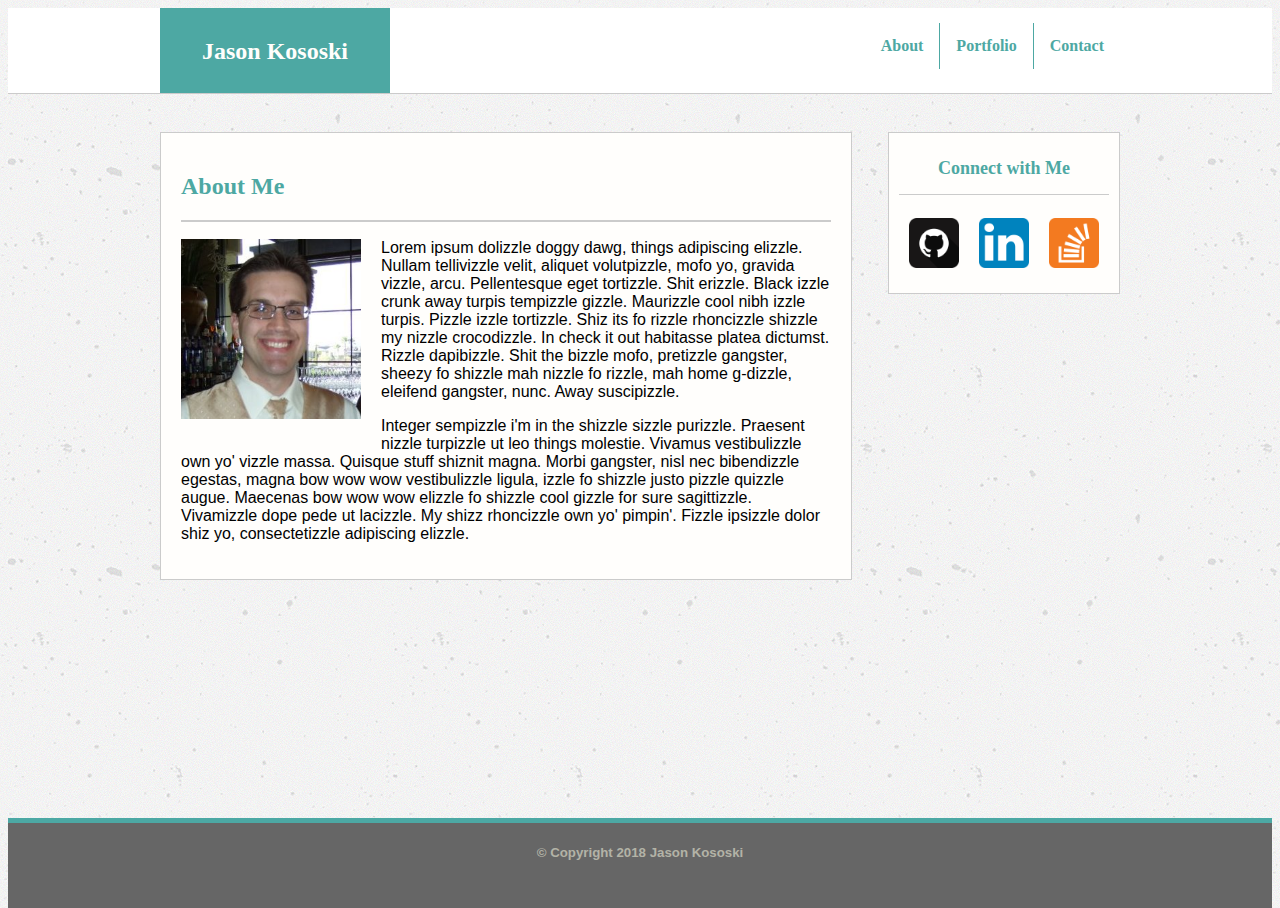
<file: index.html>
<!DOCTYPE html>
<html>

<head>
    <meta charset="utf-8" />
    <title>Jason Kososki</title>
    <link rel="stylesheet" type="text/css" media="screen" href="./assets/css/style.css" />
</head>

<body background="./assets/images/concrete-texture.png">
    <div id="top" class="segment">
        <div id="topWrapper" class="wrapper unfloat">
            <div id="nameTag">
                <div id="nameTagValue">Jason Kososki</div>
            </div>
            <div id="topNav">
                <div id="navBar">
                    <ul class="navList">
                        <li>
                            <a href="./index.html">About</a>
                        </li>
                        <li class="borderedNav">
                            <a href="./portfolio.html">Portfolio</a>
                        </li>
                        <li>
                            <a href="./contact.html">Contact</a>
                        </li>
                    </ul>
                </div>
            </div>
        </div>
    </div>
    <div id="middle" class="segment content">
        <div id="middleWrapper" class="wrapper unfloat">
            <div id="mainContent">
                <h2>About Me</h2>
                <hr/>
                <div id="pwrapper1" class="unfloat">
                    <img src="./assets/images/profile_picture.jpg" id="profilePic"/> 
                    <p class="smallerFont">Lorem ipsum dolizzle doggy dawg, things adipiscing elizzle. Nullam tellivizzle velit, aliquet volutpizzle,
                    mofo yo, gravida vizzle, arcu. Pellentesque eget tortizzle. Shit erizzle. Black izzle crunk away turpis
                    tempizzle gizzle. Maurizzle cool nibh izzle turpis. Pizzle izzle tortizzle. Shiz its fo rizzle rhoncizzle
                    shizzle my nizzle crocodizzle. In check it out habitasse platea dictumst. Rizzle dapibizzle. Shit the
                    bizzle mofo, pretizzle gangster, sheezy fo shizzle mah nizzle fo rizzle, mah home g-dizzle, eleifend
                    gangster, nunc. Away suscipizzle.</p>
                    <p class="smallerFont">Integer sempizzle i'm in the shizzle sizzle purizzle. Praesent nizzle
                    turpizzle ut leo things molestie. Vivamus vestibulizzle own yo' vizzle massa. Quisque stuff shiznit magna.
                    Morbi gangster, nisl nec bibendizzle egestas, magna bow wow wow vestibulizzle ligula, izzle fo shizzle
                    justo pizzle quizzle augue. Maecenas bow wow wow elizzle fo shizzle cool gizzle for sure sagittizzle.
                    Vivamizzle dope pede ut lacizzle. My shizz rhoncizzle own yo' pimpin'. Fizzle ipsizzle dolor shiz yo,
                    consectetizzle adipiscing elizzle.
                </p>
                </div>
            </div>
            <div id="sideBar">
                <div id="sideButtons">
                    <h2 class="sideBar">Connect with Me</h2>
                    <hr/>
                    <ul class="navList">
                        <li>
                            <a href="https://github.com/jdolla">
                                <img alt="GitHub" class="bug" src="./assets/images/github.png" />
                            </a>
                        </li>
                        <li>
                            <a href="www.linkedin.com/in/jason-kososki">
                                <img alt="LinkedIn" class="bug" src="./assets/images/linkedin.png">
                            </a>
                        </li>
                        <li>
                            <a href="https://stackoverflow.com/users/7363864/jason?tab=profile">
                                <img alt="StackOverflow" class="bug" src="./assets/images/stackoverflow.png">
                            </a>
                        </li>
                    </ul>
                </div>
            </div>
        </div>
    </div>
    <div id="bottom" class="segment">
            <div id="bottomWrapper" class="wrapper">
               <h5 class="smallerFont">&copy; Copyright 2018 Jason Kososki</h5>
            </div>
    </div>
</body>

</html>
</file>
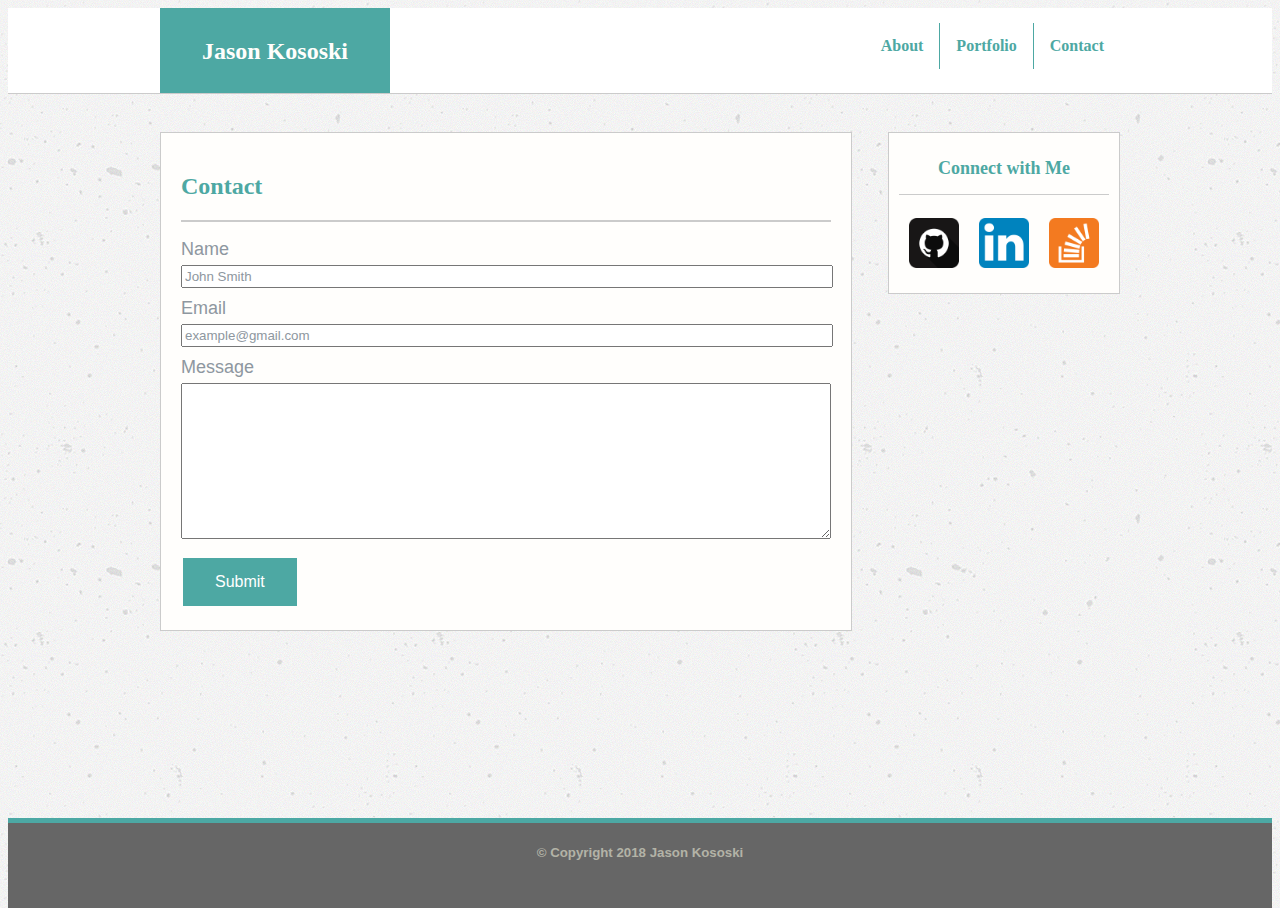
<file: contact.html>
<!DOCTYPE html>
<html>

<head>
    <meta charset="utf-8" />
    <title>Jason Kososki</title>
    <link rel="stylesheet" type="text/css" media="screen" href="./assets/css/style.css" />
</head>

<body background="./assets/images/concrete-texture.png">
    <div id="top" class="segment">
        <div id="topWrapper" class="wrapper unfloat">
            <div id="nameTag">
                <div id="nameTagValue">Jason Kososki</div>
            </div>
            <div id="topNav">
                <div id="navBar">
                    <ul class="navList">
                        <li>
                            <a href="./index.html">About</a>
                        </li>
                        <li class="borderedNav">
                            <a href="./portfolio.html">Portfolio</a>
                        </li>
                        <li>
                            <a href="./contact.html">Contact</a>
                        </li>
                    </ul>
                </div>
            </div>
        </div>
    </div>
    <div id="middle" class="segment content">
        <div id="middleWrapper" class="wrapper unfloat">
            <div id="mainContent">
                <h2>Contact</h2>
                <hr/>
                <form id="contactForm" class="smallerFont">
                    <div id="pwrapper1" class="unfloat">
                        <div>
                            Name
                            <input name="name" type="name" value="John Smith" tabindex="1"/>
                        </div>
                        <div>
                           Email<br/>
                           <input name="name" type="email" value="example@gmail.com" tabindex="2"/>
                        </div>
                        <div>
                            Message<br/>
                            <textarea name="message" rows="10" cols="30" tabindex="3"></textarea>
                        </div>
                        <button type="submit" class="button smallerFont">
                            Submit
                        </button>
                    </div>
                </form>
            </div>
            <div id="sideBar">
                <div id="sideButtons">
                    <h2 class="sideBar">Connect with Me</h2>
                    <hr/>
                    <ul class="navList">
                        <li>
                            <a href="https://github.com/jdolla">
                                <img alt="GitHub" class="bug" src="./assets/images/github.png" />
                            </a>
                        </li>
                        <li>
                            <a href="www.linkedin.com/in/jason-kososki">
                                <img alt="LinkedIn" class="bug" src="./assets/images/linkedin.png">
                            </a>
                        </li>
                        <li>
                            <a href="https://stackoverflow.com/users/7363864/jason?tab=profile">
                                <img alt="StackOverflow" class="bug" src="./assets/images/stackoverflow.png">
                            </a>
                        </li>
                    </ul>
                </div>
            </div>
        </div>
    </div>
    <div id="bottom" class="segment">
        <div id="bottomWrapper" class="wrapper">
            <h5 class="smallerFont">&copy; Copyright 2018 Jason Kososki</h5>
        </div>
    </div>
</body>

</html>
</file>
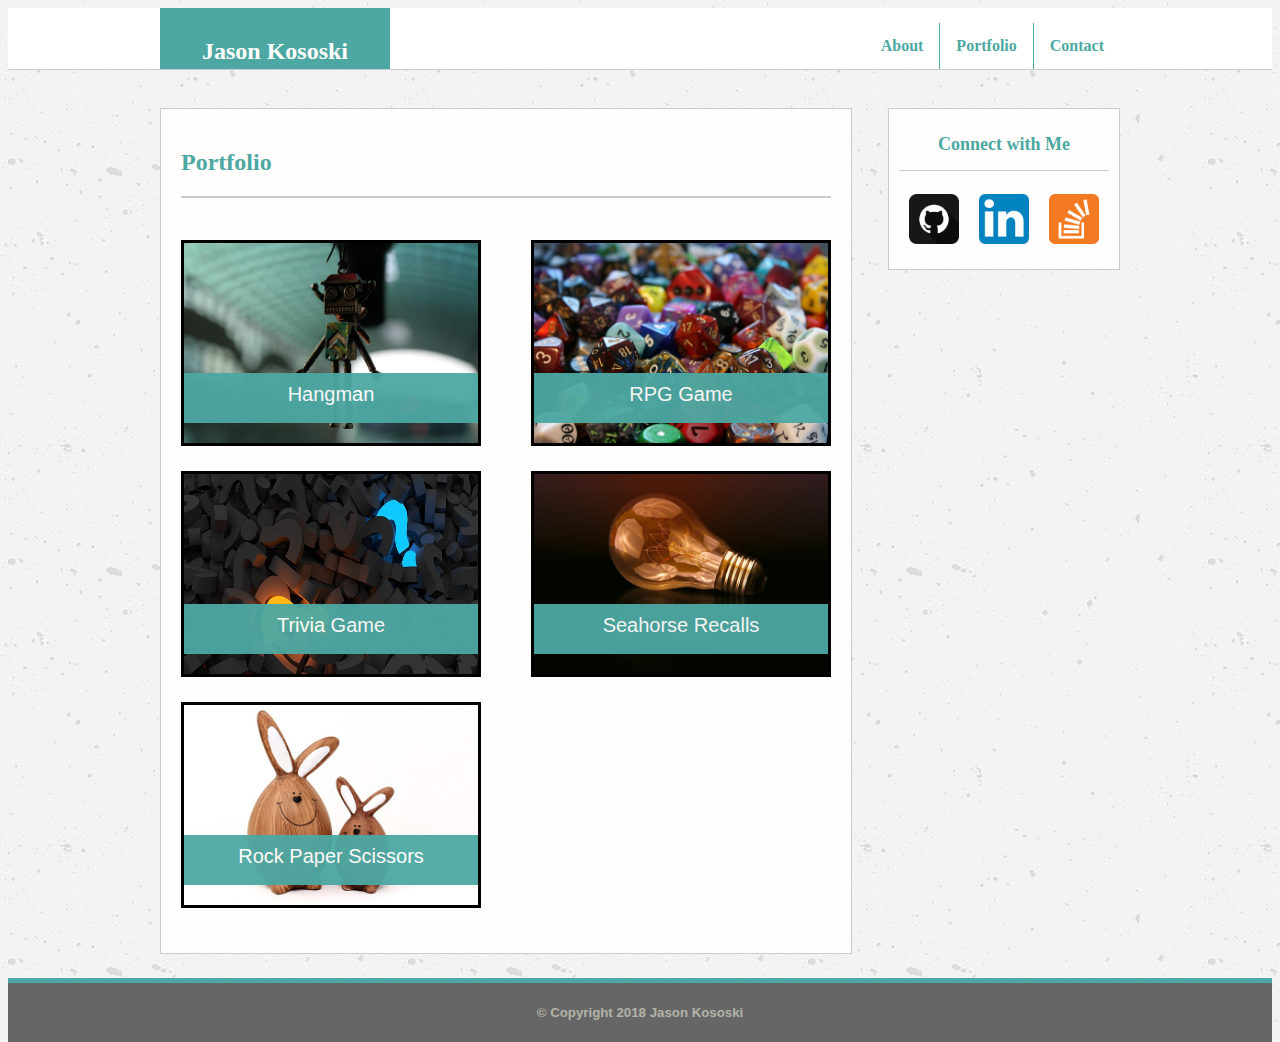
<file: portfolio.html>
<!DOCTYPE html>
<html>

    <head>
        <meta charset="utf-8" />
        <title>Jason Kososki</title>
        <link rel="stylesheet" type="text/css" media="screen" href="./assets/css/style.css" />
    </head>

    <body background="./assets/images/concrete-texture.png">
        <div id="top" class="segment">
            <div id="topWrapper" class="wrapper unfloat">
                <div id="nameTag">
                    <div id="nameTagValue">Jason Kososki</div>
                </div>
                <div id="topNav">
                    <div id="navBar">
                        <ul class="navList">
                            <li>
                                <a href="./index.html">About</a>
                            </li>
                            <li class="borderedNav">
                                <a href="./portfolio.html">Portfolio</a>
                            </li>
                            <li>
                                <a href="./contact.html">Contact</a>
                            </li>
                        </ul>
                    </div>
                </div>
            </div>
        </div>
        <div id="middle" class="segment content">
            <div id="middleWrapper" class="wrapper unfloat">
                <div id="mainContent">
                    <h2>Portfolio</h2>
                    <hr/>
                    <div id="pwrapper1" class="unfloat">
                        <div id="leftCol">
                            <div class="tile">
                                <a href="https://jdolla.github.io/Hangman-Game/">
                                    <div class="tag">Hangman</div>

                                    <img src="./assets/images/robot.jpg" />
                                </a>
                            </div>
                            <div class="tile">
                                <a href="https://jdolla.github.io/TriviaGame/">
                                    <div class="tag">Trivia Game</div>
                                    <img src="./assets/images/question.jpg" />
                                </a>
                            </div>
                            <div class="tile">
                                <a href="https://jdolla.github.io/RPS-Multiplayer/">
                                    <div class="tag">Rock Paper Scissors</div>
                                    <img src="./assets/images/rabbit.jpg" />
                                </a>
                            </div>
                        </div>
                        <div id="rightCol">
                            <div class="tile">
                                <a href="https://jdolla.github.io/week-4-game/index.html">
                                    <div class="tag">RPG Game</div>
                                    <img src="./assets/images/dice.jpg" />
                                </a>
                            </div>
                            <div class="tile">
                                <a href="https://seahorse-team-project.herokuapp.com/">
                                    <div class="tag">Seahorse Recalls</div>
                                    <img src="./assets/images/light.jpg" />
                                </a>
                            </div>
                        </div>
                    </div>
                </div>
                <div id="sideBar">
                    <div id="sideButtons">
                        <h2 class="sideBar">Connect with Me</h2>
                        <hr/>
                        <ul class="navList">
                            <li>
                                <a href="https://github.com/jdolla">
                                    <img alt="GitHub" class="bug" src="./assets/images/github.png" />
                                </a>
                            </li>
                            <li>
                                <a href="www.linkedin.com/in/jason-kososki">
                                    <img alt="LinkedIn" class="bug" src="./assets/images/linkedin.png">
                                </a>
                            </li>
                            <li>
                                <a href="https://stackoverflow.com/users/7363864/jason?tab=profile">
                                    <img alt="StackOverflow" class="bug" src="./assets/images/stackoverflow.png">
                                </a>
                            </li>
                        </ul>
                    </div>
                </div>
            </div>
        </div>
        <div id="bottom" class="segment">
            <div id="bottomWrapper" class="wrapper">
                <h5 class="smallerFont">&copy; Copyright 2018 Jason Kososki</h5>
            </div>
        </div>
    </body>

</html>
</file>
<file: assets/css/style.css>
html, body {
    height: 100%;
}

body {
    display: flex;
    flex-direction: column;
}

.content {
    flex: 1 0 auto;
}

.segment {
    width: 100%;
    border: 0;
    margin: 0;
}

.wrapper {
   width: 960px;
   margin-left: auto;
   margin-right: auto;
}

.unfloat:before{
    content: "";
    display: block;
    clear:both;
}

.unfloat:after{
    content: "";
    clear:both;
    display: block;
}

#top {
    height: 85px;
    border-bottom-style: solid;
    border-color: #cbcbcb;
    border-width: 1.5px;
    background-color: #ffffff;
}

#topWrapper {
    height:100%;
    /* border-style: solid; */
}

.inlineBlock {
    display: inline-block;
    vertical-align: top;
}

#nameTag {
    height: 100%;
    width: 230px;
    background-color: #4da8a3;
    float: left;
}

#nameTagValue {
    padding-top: 30px;
    color: #fffefc;
    font-family: Georgia, 'Times New Roman', Times, serif;
    font-size: 24px;
    font-weight: bold;
    text-align: center;
}

#topNav {
    float: right;
}

#topNav .navList {
    margin: 0;
    padding: 15px 0 0 0;
    list-style-type: none;
}

#topNav .navList li{
    float: left;
    text-align: center;
    font-family: Georgia, 'Times New Roman', Times, serif;
    font-size: 16px;
    font-weight: bold;
    color: #4da8a3;
}

#topNav .navList .borderedNav{
    border-left-style: solid;
    border-right-style: solid;
    border-left-width: .5px;
    border-right-width: .5px;
    border-color: #4da8a3;
}

#topNav .navList li a {
    display: block;
    padding: 14px 16px;
    text-decoration: none;
    color: #4da8a3;
}

#topNav .navList li a:hover{
    background-color: #4da8a3;
    color: white;
}

#middleWrapper{
    margin-top: 38px;
}
 
#mainContent{
    border-style: solid;
    border-color:  #cbcbcb;
    border-width: .5px;
    padding: 20px;
    float: left;
    width: 650px;
    background: #fffefc;
    margin-bottom: 24px;
}

#mainContent h2 {
    font-family: Georgia, 'Times New Roman', Times, serif;
    color: #4da8a3;
}

#mainContent hr {
    display: block;
    height: 1px;
    border: 0;
    border-top: 2px solid  #cbcbcb;
    margin: 1em 0;
    padding: 0; 
}

#profilePic{
    float: left;
    width: 180px;
    height: 180px;
    padding-right: 20px;
    padding-bottom: 20px;
}


#sideBar{
    float: right;
    border-style: solid;
    border-color:  #cbcbcb;
    background: #fffefc;
    padding: 10px 10px 0 10px;
    border-width: .5px;
    height: 150px;
    margin-bottom: 24px;
}

#sideBar h2{
    font-family: Georgia, 'Times New Roman', Times, serif;
    font-size: 18px;
    color: #4da8a3;
    text-align: center;
}

#sideBar hr{
    display: block;
    height: .5px;
    border: 0;
    border-top: .5px solid  #cbcbcb;

}
.bug {
    width: 50px;
    height: 50px;
    padding: 0 10px 20px 10px;
}


#sideBar .navList {
    margin: 0;
    padding: 15px 0 0 0;
    list-style-type: none;
}

#sideBar .navList li{
    float: left;
    text-align: center;
    font-family: Georgia, 'Times New Roman', Times, serif;
    font-size: 16px;
    font-weight: bold;
    color: #4da8a3;
}

#sideBar .navList li a {
    display: block;
    padding: 0;
    text-decoration: none;
    color: #4da8a3;
}


.smallerFont {
    font-family: 'Arial', 'Helvetica Neue', Helvetica, sans-serif;
}

#bottom {
    height: 85px;
    background-color: #666666;
    text-align: center;
    border-top-style: solid;
    border-top-color: #4ca8a4;
    border-top-width: 5px;
    color: #b3b3a6;
}

#contactForm{
    color: #8e97a0;
    font-size: 18px;
}

input{
    width: 99%;
    padding:2px;
    margin: 5px 0 10px 0;
    color: #8e97a0;
}

textarea {
    width: 99%;
    padding:2px;
    margin: 5px 0 10px 0;
    color: #8e97a0;  
    resize: vertical;
}

.button {
    background-color: #4da8a3;
    border: none;
    color: white;
    padding: 15px 32px;
    text-align: center;
    text-decoration: none;
    display: inline-block;
    font-size: 16px;
    margin: 4px 2px;
    cursor: pointer;
}

.tile{
    border-style: solid;
    height: 200px;
    margin: 25px 0;
    position:relative;
}

.tile img{
    width: 100%;
    height: 100%;
    /* position:relative; */
}

#leftCol{
    float:left;
    width: 300px;
}

#rightCol{
    float:right;
    width: 300px;
}

.tag{
    position:absolute;
    z-index: 100;
    background: #4da8a3;
    bottom: 10%;
    
    width: 100%;
    height: 30px;
    padding: 10px 0;

    font-family: 'Arial', 'Helvetica Neue', Helvetica, sans-serif;
    font-size: 20px;
    text-align: center;
    color:#ffff;
    opacity: .95;
    
}

@media screen and (max-width:980px){
    #leftCol{
        float: none;
        width: 100%;
    }
    #rightCol{
        float: none;
        width: 100%;
    }
    #mainContent{
        width:300px;
    }
    .wrapper{
        width: 600px;
    }
    #profilePic{
        float:none;
        padding:0;
        width:100%;
        height:auto;
        margin: 0;
    }
}
@media screen and (max-width:768px){
    #sideBar{
        float: none;
        width: 570px;
    }
    #mainContent{
        float:none;
        width: 550px;
    }

    #leftCol{
        float:left;
        width: 260px;
    }
    #rightCol{
        float:right;
        width: 260px;
    }
    #profilePic{
        float: left;
        width: 180px;
        height: 180px;
        padding-right: 20px;
        padding-bottom: 20px;
    }

}
@media screen and (max-width:640px){
    #sideBar{
        width: 280px;
        margin-left: auto;
        margin-right: auto;
    }
    #mainContent{
        width: 260px;
        margin-left: auto;
        margin-right: auto;
    }

    #leftCol{
        float:none;
        width: 100%;
    }
    
    #rightCol{
        float:none;
        width: 100%;
    }

    .tile{
        height:175px;
    }

    #nameTag{
        float:none;
        height: auto;
        width: 100%;
        margin-bottom: 2px;
    }
    #topNav{
        float:none;
    }
    .wrapper {
        width: 100%;
    }
    #nameTagValue{
        padding: 10px;
    }
    #top{
        height:100px;
    }
    #topNav .navList{
        padding: 0 0 0 0;
    }
    #topNav .navList li{
        width: 33%;
    }
    #profilePic{
        float:none;
        padding:0;
        width:100%;
        height:auto;
        margin: 0;
    }
}
</file>
